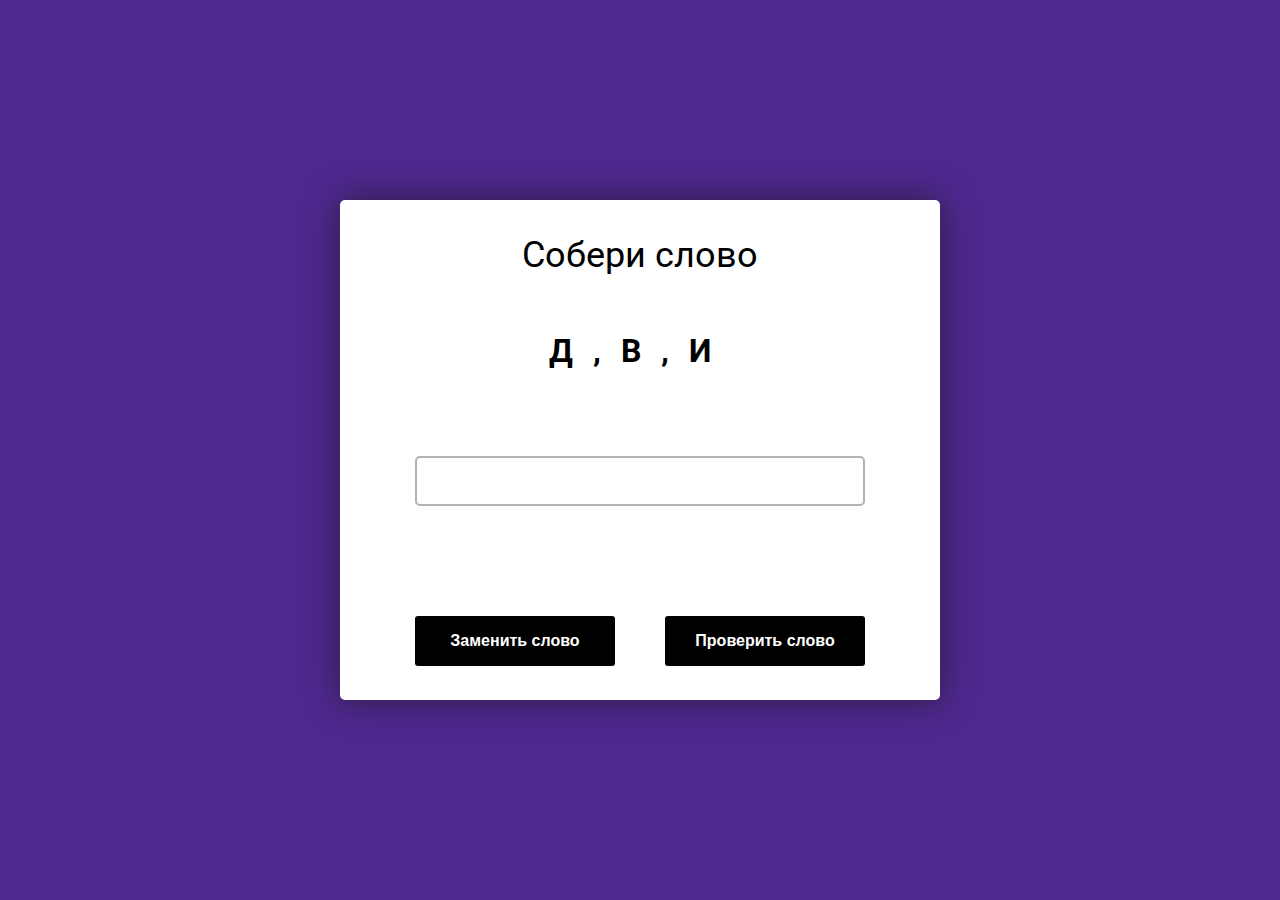
<file: word/index.html>
<!DOCTYPE html>
<html lang="en">
<head>
  <meta charset="UTF-8">
  <meta http-equiv="X-UA-Compatible" content="IE=edge">
  <meta name="viewport" content="width=device-width, initial-scale=1.0">
  <title></title>
  <link rel="preconnect" href="https://fonts.gstatic.com">
  <link href="https://fonts.googleapis.com/css2?family=Roboto:wght@300;500;700&display=swap" rel="stylesheet">
  <link rel="stylesheet" type="text/css" href="css/style.css">
</head>
<body>

    <div class="word-scramble column jcc aic">
        <div class="container column jcc aic">
            <div class="desc">Собери слово</div>
            <div class="js-random-letters random-letters row jcc aic"></div>
            <input type="text" class="js-text">

            <div class="js-answer answer"></div>
            <div class="buttons row jcsb aic">
                <button class="js-btn-refresh btn">Заменить слово</button>
                <button class="js-btn-check btn">Проверить слово</button>
            </div>
        </div>  
    </div>
    
    <script src="js/main.js"></script>
</body>
</html>
</file>
<file: word/css/style.css>
* {
  box-sizing: border-box;
  margin: 0;
  padding: 0;
}
body {
  font-family: 'Roboto';
}

.row {
    display: flex;
    flex-direction: row;
}
.column {
    display: flex;
    flex-direction: column;
}
.jcc {
    justify-content: center;
}
.jcsb {
    justify-content: space-between;
}
.jcsa {
    justify-content: space-around;
}
.jcfs {
    justify-content: flex-start;
}
.jcfe {
    justify-content: flex-end;
}
.aic {
    align-items: center;
}
.aifs {
    align-items: flex-start;
}
.aife {
    align-items: flex-end;
}
.hidden {
    display: none;
}
ul, li {
  list-style-type: none;
}
a {
    text-decoration: none;
}

.word-scramble {
    height: 100vh;
    background-color: #502990;
}
.container {
    width: 600px;
    min-height: 500px;
    border-radius: 5px;
    overflow: hidden;
    background-color: #fff;
    box-shadow: 0 0 35px 2px rgb(45, 29, 70);
    padding: 20px;
    
}


.desc {
    /* text-transform: uppercase; */
    font-size: 36px;
    margin-bottom: 50px;
}

.random-letters {
    width: 450px;
    height: 50px;
    font-size: 32px;
    font-weight: bold;
    margin-bottom: 80px;
    text-transform: uppercase;
    letter-spacing: 20px;
}


input {
    width: 450px;
    height: 50px;
    border: 2px solid #b3b3b3;
    border-radius: 5px;
    outline: none;
    margin-bottom: 40px;
    padding-left: 20px;
}

.answer {
    margin-bottom: 40px;
    font-size: 20px;
    min-height: 30px;
}

.buttons {
    
    width: 450px;
}

.btn {
    width: 200px;
    height: 50px;
    border-radius:3px;
    font-size: 16px;
    font-weight: bold;
    background-color: #000;
    border: none;
    color: #fff;
    cursor: pointer;
    user-select: none;
}
</file>
